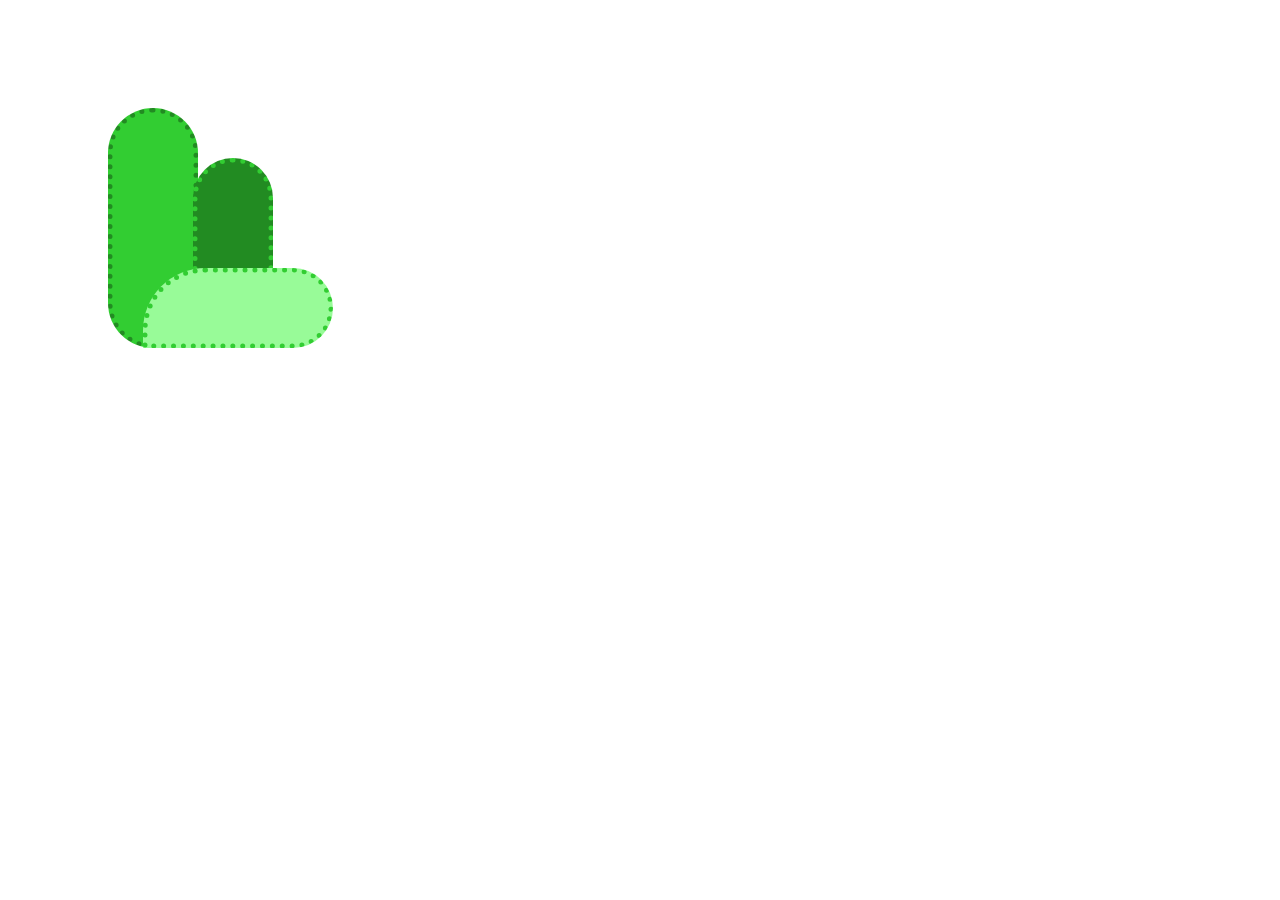
<file: Bushes Using CSS/index.html>
<!DOCTYPE html>
<html lang="en">
<head>
    <meta charset="UTF-8">
    <meta name="viewport" content="width=device-width, initial-scale=1.0">
    <meta http-equiv="X-UA-Compatible" content="ie=edge">
    <title>Bushes using CSS</title>
    <link rel="stylesheet" href="main.css">
</head>
<body>
    <div class="container">
        <div class="bushes"></div>
    </div>
</body>
</html>
</file>
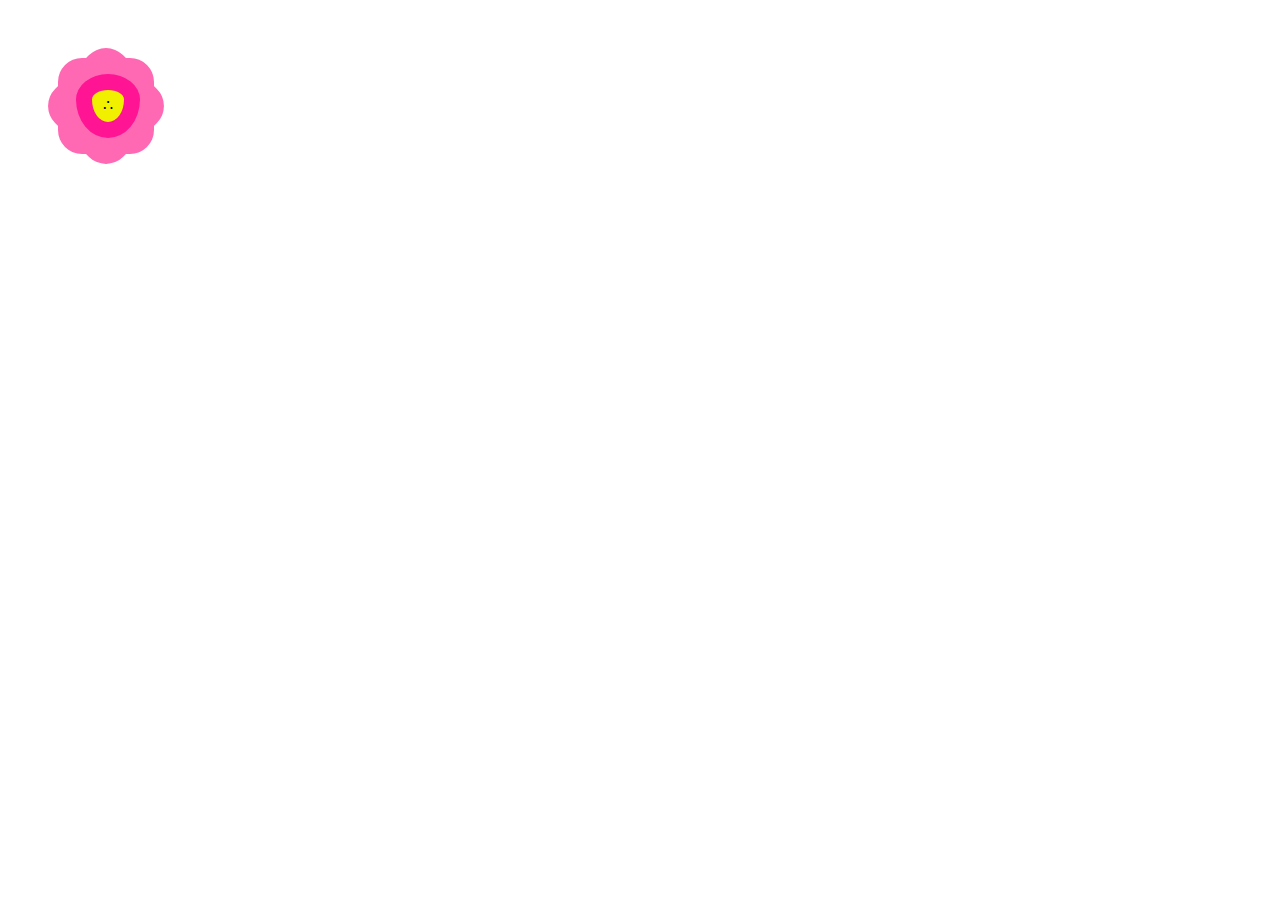
<file: Flower Using CSS/index.html>
<!DOCTYPE html>
<html lang="en">
<head>
    <meta charset="UTF-8">
    <meta name="viewport" content="width=device-width, initial-scale=1.0">
    <meta http-equiv="X-UA-Compatible" content="ie=edge">
    <title>Flower Using CSS</title>
    <link rel="stylesheet" href="main.css">
</head>
<body>
    <div class="container">
        <div class="flower"></div>
    </div>
</body>
</html>
</file>
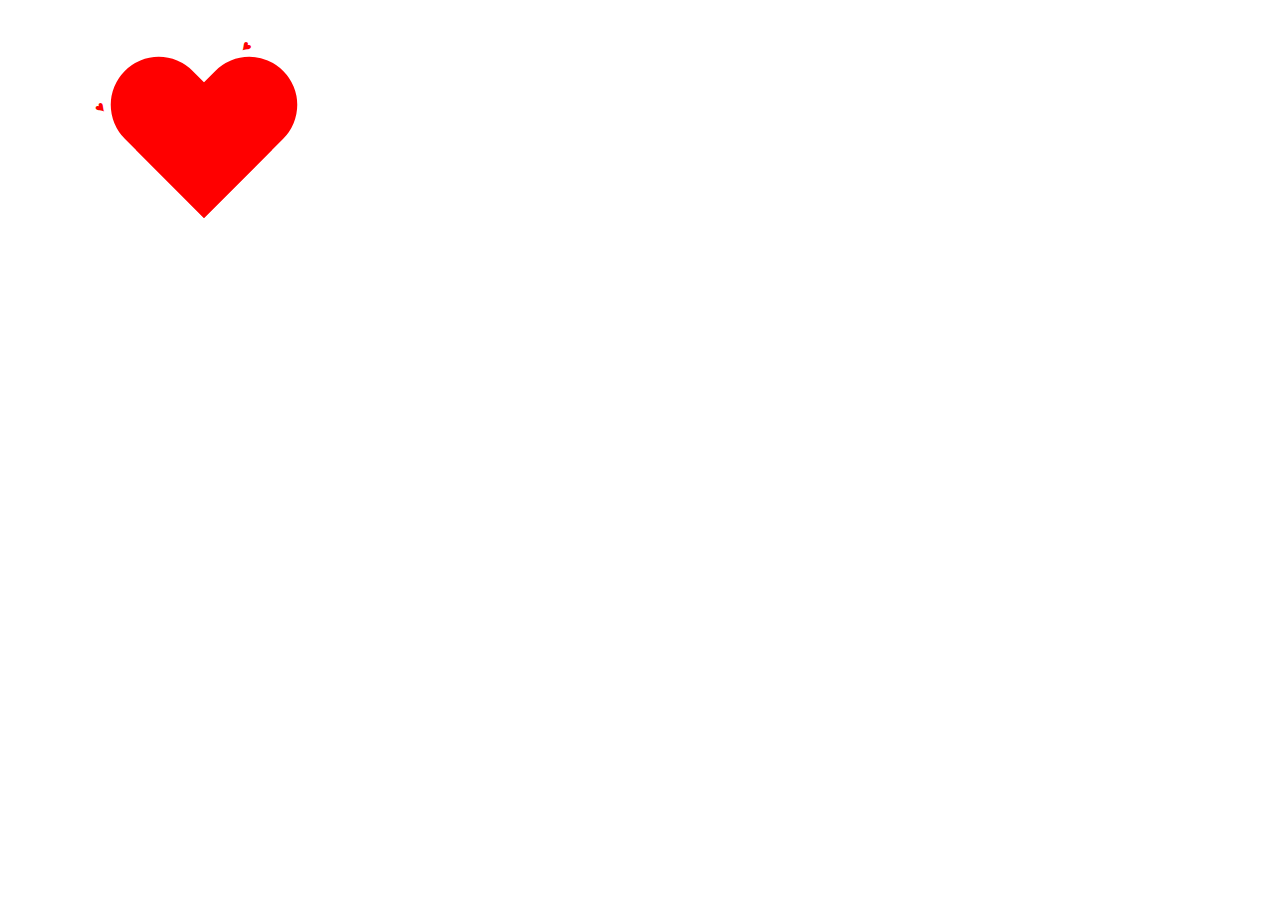
<file: Heart/index.html>
<!DOCTYPE html>
<html lang="en">
<head>
    <meta charset="UTF-8">
    <meta name="viewport" content="width=device-width, initial-scale=1.0">
    <meta http-equiv="X-UA-Compatible" content="ie=edge">
    <title>Heart Using CSS</title>
    <link rel="stylesheet" href="main.css">
</head>
<body>
    <div class="container">
    <div class="heart">

    </div>
    </div>
</body>
</html>
</file>
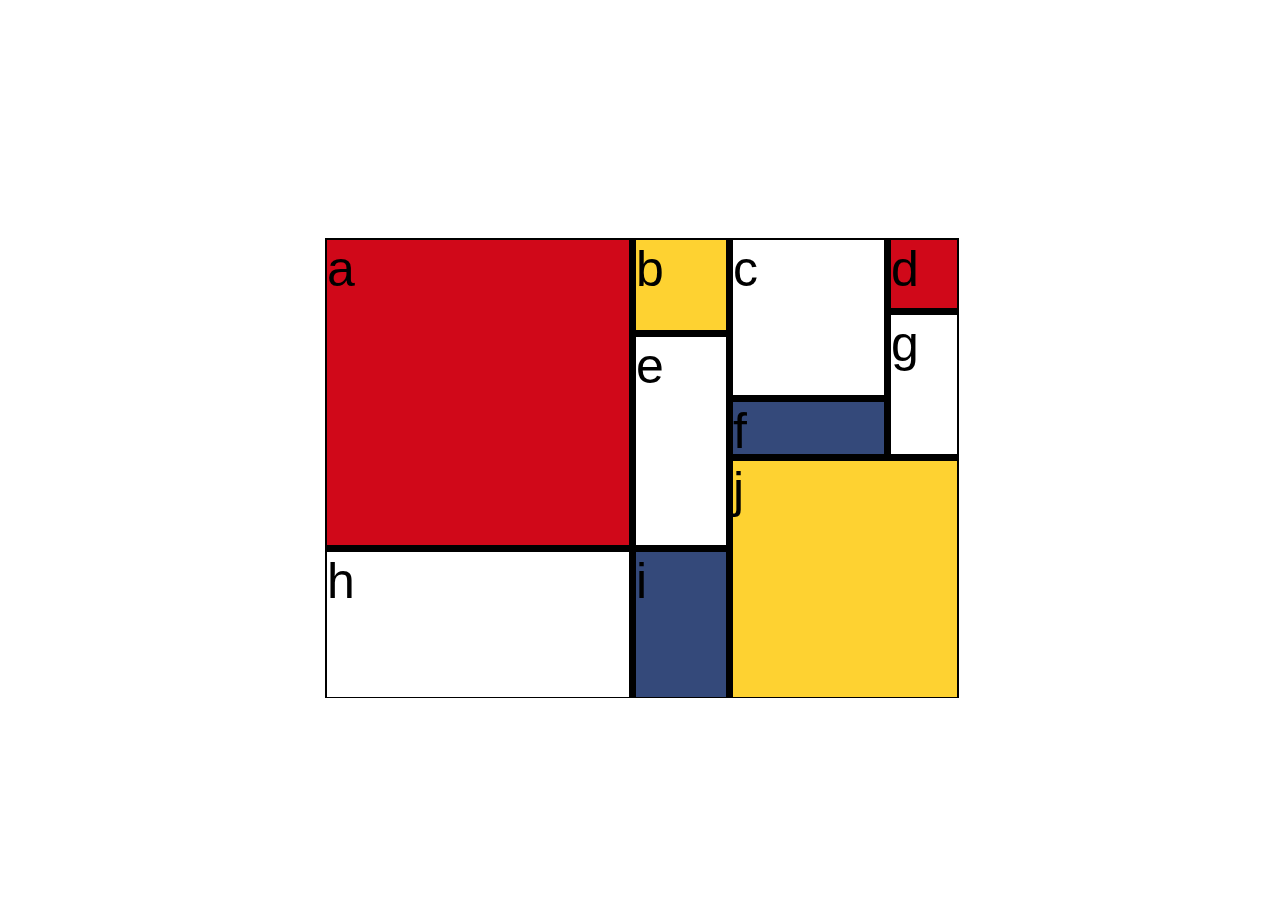
<file: Mondrian Painting Using Grid/index.html>
<!DOCTYPE html>
<html lang="en">
<head>
    <meta charset="UTF-8">
    <meta name="viewport" content="width=device-width, initial-scale=1.0">
    <meta http-equiv="X-UA-Compatible" content="ie=edge">
    <title>Painting</title>
    <link rel="stylesheet" href="main.css">
</head>
<body>
    <div class="wrapper">
        <div class="a">a</div>
        <div class="b">b</div>
        <div class="c">c</div>
        <div class="d">d</div>
        <div class="e">e</div>
        <div class="f">f</div>
        <div class="g">g</div>
        <div class="h">h</div>
        <div class="i">i</div>
        <div class="j">j</div>
    </div>
</body>
</html>
</file>
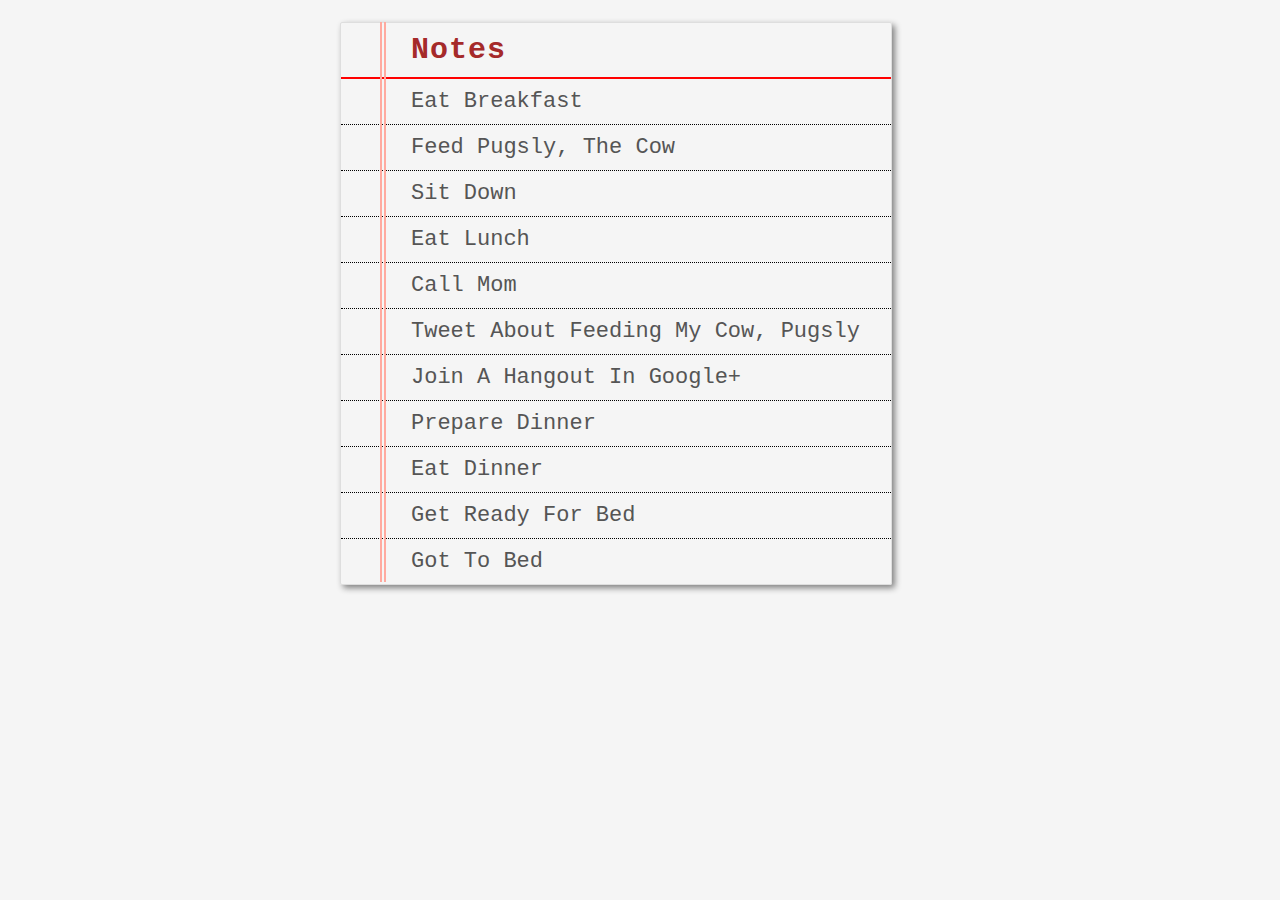
<file: NoteBook_Page_Part1/index.html>
<!DOCTYPE html>
<html lang="en">
<head>
    <meta charset="UTF-8">
    <meta name="viewport" content="width=device-width, initial-scale=1.0">
    <meta http-equiv="X-UA-Compatible" content="ie=edge">
    <title>Note page Using CSS</title>
    <link rel="stylesheet" href="main.css">
</head>
<body>
    
    <div class="lines"></div>
    <ul class="list">
        <li class="heading">Notes</li>
        <li>Eat Breakfast</li>
        <li>Feed Pugsly, the cow</li>
        <li>Sit down</li>
        <li>Eat Lunch</li>
        <li>Call mom</li>
        <li>Tweet about feeding my cow, Pugsly</li>
        <li>Join a hangout in google+</li>
        <li>Prepare Dinner</li>
        <li>Eat dinner</li>
        <li>Get ready for bed</li>
        <li class="last">Got to bed</li>
    </ul>
</body>
</html>
</file>
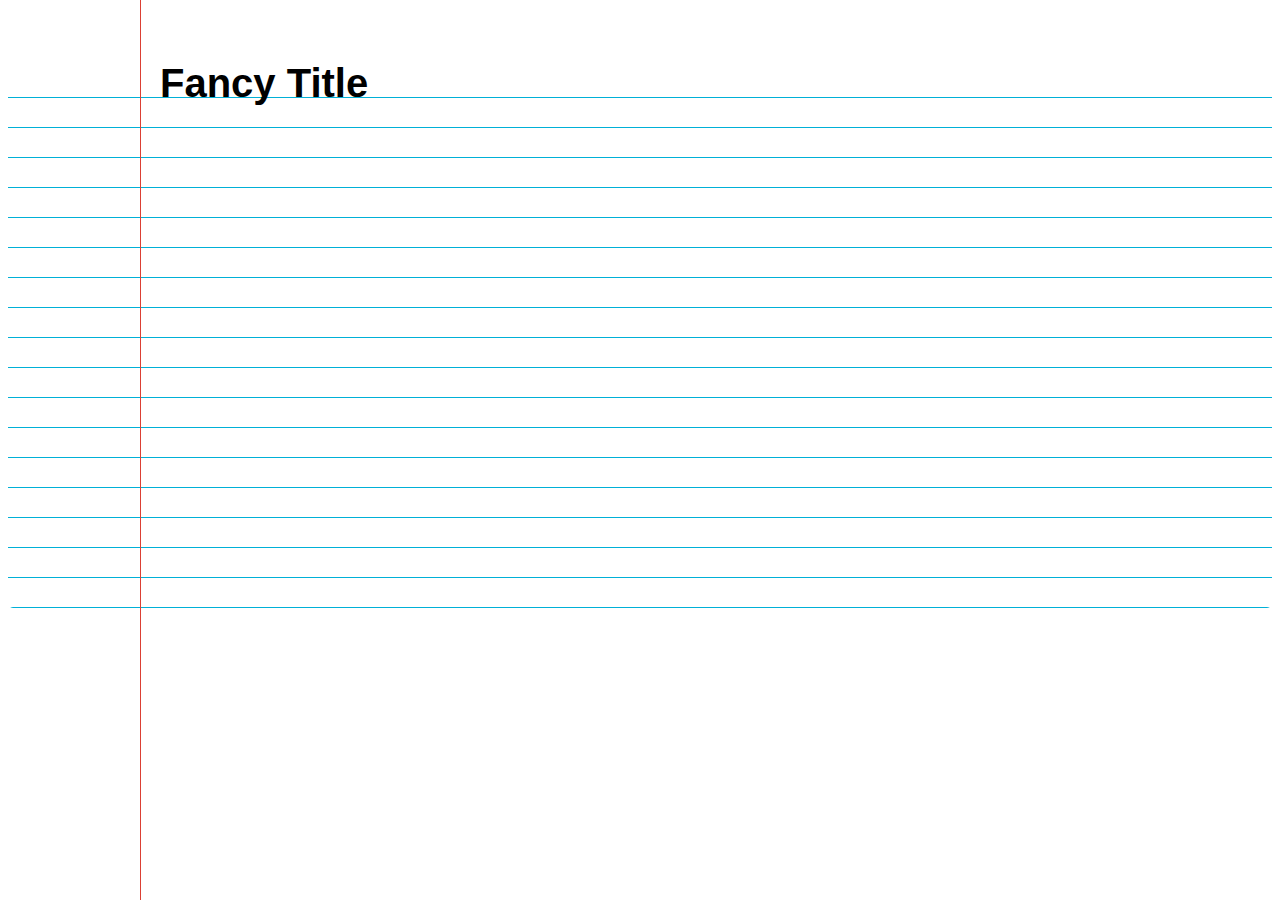
<file: Notebook_page_Part2/index.html>
<!DOCTYPE html>
<html lang="en">
<head>
    <meta charset="UTF-8">
    <meta name="viewport" content="width=device-width, initial-scale=1.0">
    <meta http-equiv="X-UA-Compatible" content="ie=edge">
    <title>Notebook Page Using CSS</title>
    <link rel="stylesheet" href="main.css">
</head>
<body>
    <div class="notebook_paper">
        <div class="header">
            <h2>Fancy Title</h2>
        </div>
        <div class="content">
            <!--
            <p>Intelligentsia lo-fi pug Austin.  Shabby chic asymmetrical jean shorts, 
                twee stumptown bespoke art party keffiyeh High Life PBR 90's mumblecore.  
                Meggings Echo Park narwhal you probably haven't heard of them, viral locavore 
                Pinterest keytar.  Master cleanse Neutra Marfa cornhole roof party, seitan ennui 
                Kickstarter fingerstache.  Ethical tofu retro, paleo pork belly hashtag deep v flexitarian meh
                 High Life Godard occupy lo-fi.  Hella pour-over Williamsburg post-ironic narwhal Kickstarter, 
                 tofu single-origin coffee vinyl irony cray jean shorts.  Cray banjo Thundercats, asymmetrical 
                 pickled paleo butcher cliche disrupt Odd Future photo booth.</p>
            <p>Forage selfies Shoreditch farm-to-table swag.  YOLO Vice organic,
                 Brooklyn meggings banh mi art party.  Occupy flexitarian freegan 
                 mustache shabby chic hoodie normcore.  Vinyl chia gastropub, asymmetrical 
                 fingerstache sartorial ennui aesthetic hella farm-to-table Blue Bottle.  Raw denim cliche 
                 semiotics, letterpress bicycle rights cornhole art party YOLO yr Shoreditch leggings brunch 
                 fap crucifix.  Gentrify mustache leggings ethnic roof party, shabby chic viral Wes Anderson 3 
                 wolf moon Tonx ugh sustainable photo booth master cleanse meggings.  Shoreditch before they sold
                  out direct trade  hoodie, leggings Portland artisan art party.</p>
            <p>VHS jean shorts Neutra gastropub cornhole, mumblecore Wes Anderson typewriter Godard bitters 3 
                wolf moon Odd Future tofu tousled plaid.  Tonx Etsy tofu, distillery retro blog Blue Bottle ugh
                kale chips flexitarian Odd Future sartorial Banksy bitters.  Messenger bag XOXO sustainable viral 
                semiotics Williamsburg, whatever gastropub hashtag master cleanse.  Fap Williamsburg Blue Bottle,
                yr flannel biodiesel XOXO YOLO freegan pour-over farm-to-table leggings.  Ethical Thundercats 
                umami gluten-free fingerstache.  DIY Etsy disrupt PBR.  Shabby chic sriracha synth Pinterest
                Marfa aesthetic dreamcatcher salvia, trust fund cliche Brooklyn.Master cleanse Neutra 
                Marfa cornhole roof party, seitan ennui Kickstarter fingerstache.  Ethical tofu retro, 
                paleo.</p>-->
        </div>
    </div>
</body>
</html>
</file>
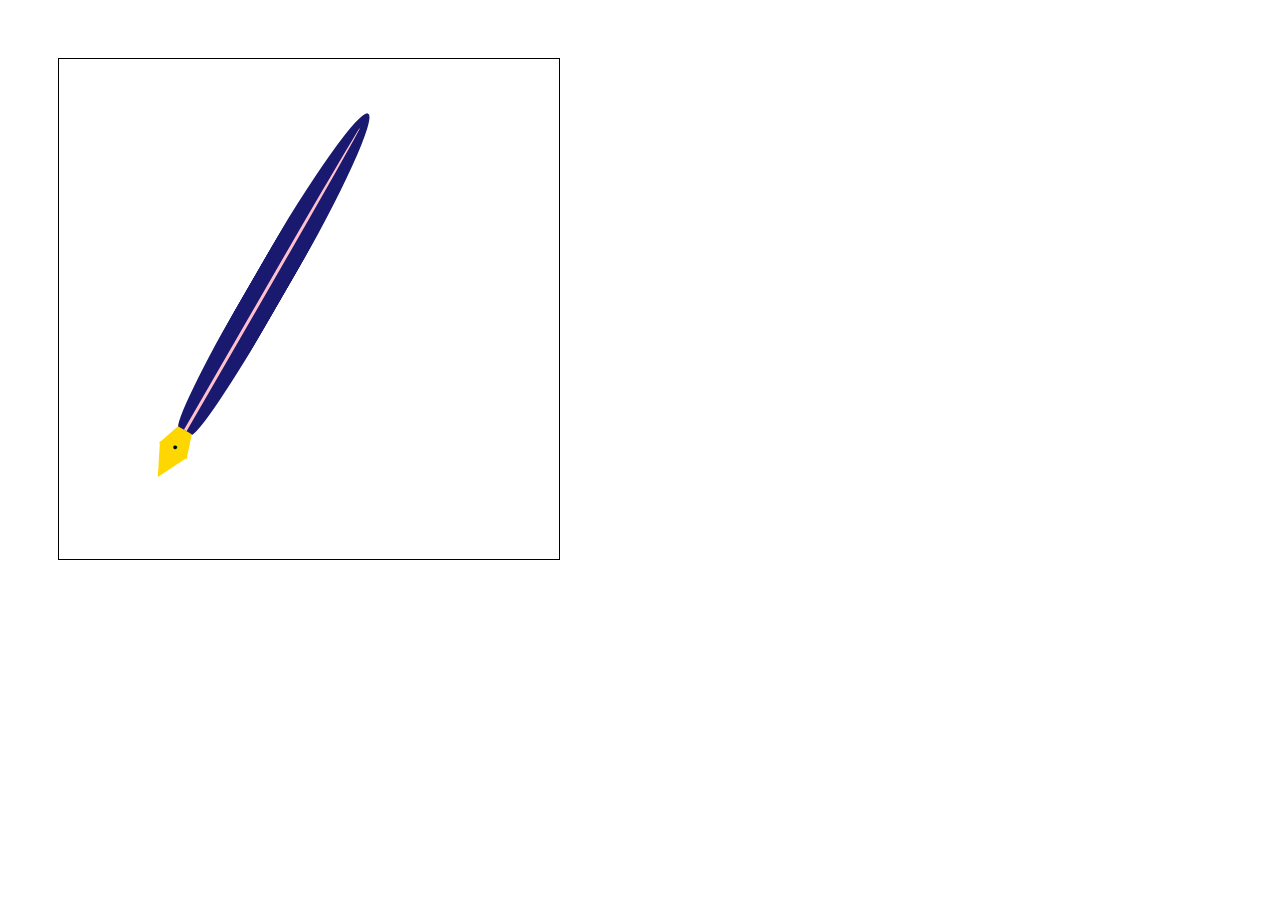
<file: Pen Using CSS/index.html>
<!DOCTYPE html>
<html lang="en">
<head>
    <meta charset="UTF-8">
    <meta name="viewport" content="width=device-width, initial-scale=1.0">
    <meta http-equiv="X-UA-Compatible" content="ie=edge">
    <title>Pen Using CSS</title>
    <link rel="stylesheet" href="main.css">
</head>
<body>
    <div class="container">
        <div class="pen"></div>
    </div>
</body>
</html>
</file>
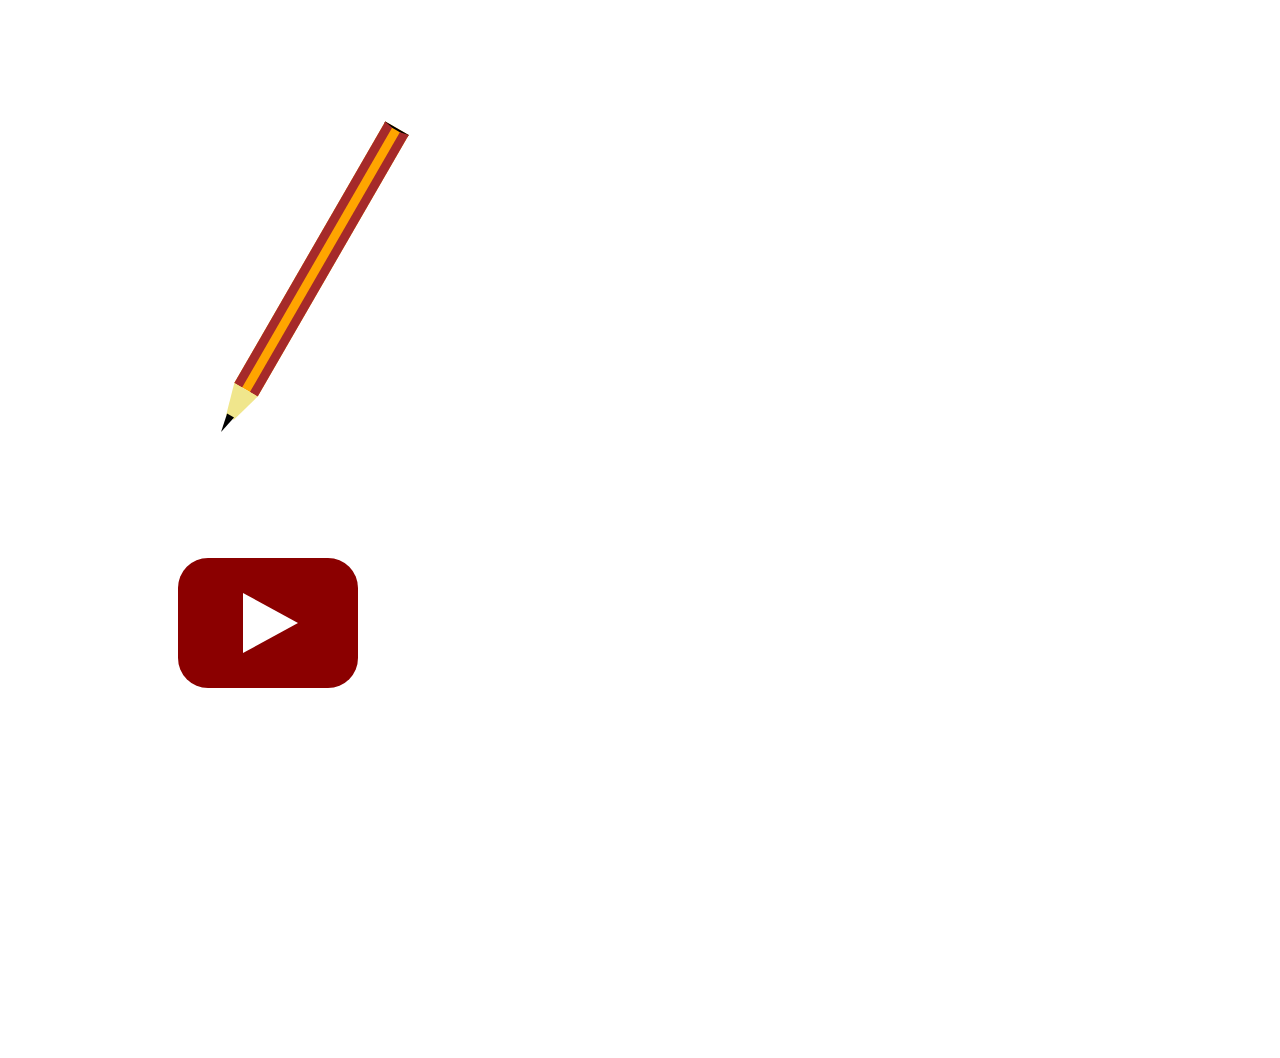
<file: Pencil Using CSS/index.html>
<!DOCTYPE html>
<html lang="en">
<head>
    <meta charset="UTF-8">
    <meta name="viewport" content="width=device-width, initial-scale=1.0">
    <meta http-equiv="X-UA-Compatible" content="ie=edge">
    <title>Pencil Using CSS</title>
    <link rel="stylesheet" href="main.css">
</head>
<body>
    <div class="container">
        <div class="pencil"></div>
    </div>
    <div class="container2">
        <div class="youtube">
            <div class="triangle"></div>
        </div>
    </div>
</body>
</html>
</file>
<file: Bushes Using CSS/main.css>
.container{
    position: relative;
    left: 100px;
    top: 100px;
}
.bushes{
    position: absolute;
    width: 80px;
    height: 230px;
    background-color: #32CD32;
    border-radius: 96px;
    border: 5px dotted #228B22;
}
.bushes::before{
    position: absolute;
    content: " ";
    width: 70px;
    height: 180px;
    background-color: #228B22;
    border: 5px dotted #32cd32;
    left: 80px;
    border-radius: 96px 96px 96px 96px;
    top: 45px;
}
.bushes::after{
    position: absolute;
    content: " ";
    width: 180px;
    height: 70px;
    background-color: #98FB98;
    border: 5px dotted #32CD32;
    border-radius:150px 96px 96px 0;
    top: 155px;
    left: 30px;
}
</file>
<file: Flower Using CSS/main.css>
.container{
    position: relative;
    width: 500px;
    height: 500px;
    left: 50px;
    top: 50px;
}
.flower{
    position: absolute;
    width: 0;
    height: 0;
    border-radius: 25%;
    border: 48px solid #ff69b4;

}
.flower::before{
    width: 0;
    height: 0;
    content: " ";
    border-radius: 25%;
    border: 48px solid #ff69b4;
    transform: rotate(45deg);
    position: absolute;
    top: -48px;
    left: -48px;
}
.flower::after{
    width: 32px;
    height: 32px;
    content: "\2234";
    text-align: center;
    line-height: 32px;
    background-color: #F0F000;
    border: 16px solid #FF1493;
    border-radius: 50% 50% 50% 50% / 40% 40% 60% 60%;
    position: absolute;
    top: -32px;
    left: -30px;

}
</file>
<file: Heart/main.css>
.heart{
    width: 192px;
    height: 160px;
    position: relative;
    top: 50px;
    left: 100px;
}
.heart::before{
    width: 96px;
    height: 160px;
    content: "\2665";
    color: #ff0000;
    background-color:#ff0000;
    border-radius: 96px 96px 0 0 ;
    transform: rotate(45deg);
    transform-origin: 100% 100%;
    position: absolute;
}
.heart::after{
    width: 96px;
    height: 160px;
    content: "\2665";
    color: #ff0000;
    background-color:#ff0000;
    border-radius: 96px 96px 0 0 ;
    transform: rotate(-45deg);
    transform-origin: 0 100%;
    position: absolute;
    left: 96px;
}
</file>
<file: Mondrian Painting Using Grid/main.css>
.wrapper{
    width: 632px;
    height: 458px;
    display: grid;
    grid-gap: 5px;
    grid-template-rows: 70px 17px 60px 54px 86px 147px;
    grid-template-columns: 304px 92px 153px 68px;
    background-color: black;
    font-family: Arial, Helvetica, sans-serif;
    color: black;
    font-size: 50px;
    text-align: left;
    left: 50%;
    top: 50%;
    transform: translate(50%,50%);

}
div{
    border: 1px solid black;
    background-color: white;
    
}
.a{
    grid-row: 1/6;
    grid-column: 1/2;
    background-color: #D00819;
}
.b{
    grid-row: 1/3;
    grid-column: 2/3;
    background-color: #FED231;
}
.c{
    grid-row: 1/4;
    grid-column: 3/4;
}
.d{
    grid-row:1/2;
    grid-column: 4/5;
    background-color: #D00819;
}
.e{
    grid-row: 3/6;
    grid-column: 2/3;
}
.f{
    grid-row: 4/5;
    grid-column: 3/4;
    background-color: #34497A;
}
.g{
    grid-row: 2/5;
    grid-column: 4/5;
}
.h{
    grid-row: 6/7;
    grid-column: 1/2;
}
.i{
    grid-row: 6/7;
    grid-column: 2/3;
    background-color: #34497A
}
.j{
    grid-row: 5/7;
    grid-column: 3/5;   
    background-color: #FED231;
}
</file>
<file: NoteBook_Page_Part1/main.css>
body{
    background-color: #f5f5f5;
    padding: 0;
    margin: 0 auto;
    width: 600px;
}
.list .heading{
    color: brown;
    font-size: 30px;
    letter-spacing: 1px;
    text-align: left;
    border-bottom: 2px solid red;
    font-weight: bold;
}
.list .last{
    border-bottom: none;
}
.list .heading:hover{
    background: none;
}
.list{
    color: #555;
    font-family: 'Courier New', Courier, monospace;
    border: 1px solid #dedede;
    font-size: 22px;
    width: 550px;
    padding: 0 !important;
    border-radius: 2px;
    box-shadow: 3px 3px 6px grey;
}
.list li{
    list-style: none;
    padding: 10px;
    border-bottom: 1px dotted black;
    text-transform: capitalize;
    text-indent: 25px;
    height: auto;
    transition: all 0.2s;
}
.list li:hover{
    background-color: #f0f0f0;
}
.lines{
    border-left: 2px solid #ffaa9f;
    border-right: 2px solid #ffaa9f;
    width: 2px;
    height: 560px;
    margin-left: 40px; 
    float: left;
}
</file>
<file: Notebook_page_Part2/main.css>
*{
    box-sizing: border-box;
}
body{
    font-family: Arial, Helvetica, sans-serif;
}
.notebook_paper{
    width: 100%;
    height: 600px;
    background: linear-gradient(to bottom, white 29px, #00b0d7 1px);
    background-size: 100% 30px;
    padding-top:29.5px; 
    padding-left: 150px;
    padding-right: 10px;
  overflow: hidden;
  border-radius: 5px;
}
.notebook_paper::before{
    content: '';
    top: 0;
    position: absolute;
    display: block;
    z-index: 1;
    background-color: #db4034;
    height: 100%;
    width: 1px;
    left: 140px;
}
 .header{
    height: 70px;
    width: 100%;
    background: white;
    position: absolute;
    top: 0;
    left: 0;
    margin-bottom: 10px;
}
.header h2{
    font-size: 40px;
    padding: 28px 20px 0 160px;
}
.notebook_paper .content {
    margin-top: 67px;
    font-size: 20px;
    line-height: 30px;
  }
  .content p{
    margin: 0 0 30px 0;
}
</file>
<file: Pen Using CSS/main.css>
.container{
    position: relative;
    width: 500px;
    height: 500px;
    border: 1px solid black;
    left: 50px;
    top: 50px;
}
.pen{
    position: absolute;
    width: 3px;
    height: 350px;
    border: 1px solid black;
    left: 200px;
    top: 30px;
    border-radius: 50% 50% 30% 30% / 50% 50% 40% 40%;
    transform: rotate(30deg);
    background-color: pink;
    border-top: 16px solid #191970;
    border-left: 16px solid #191970;
    border-right: 16px solid #191970;
}
.pen::before{
    position: absolute;
    width: 16px;
    height: 0;
    content: "\2022";
    text-align: center;
    line-height: 40px;
    border-style: solid;
    border-color: transparent transparent gold transparent;
    border-width: 0 0.5em 1.5em 0.5em;
    top: 350px;
    left: -15px;
}
.pen:after{
    position: absolute;
    width: 0;
    height: 0;
    content: " ";
    border-style: solid;
    border-color: gold transparent transparent transparent;
    border-width: 32px 16px 0 16px;
    top: 372px;
    left: -15.5px;

}
</file>
<file: Pencil Using CSS/main.css>
.container{
    position: relative;
    width: 500px;
    height: 500px;
    top: 50px;
    left: 50px;
}
.pencil{
    position: absolute;
    width: 9px;
    height: 300px;
    background-color: #FFA500;
    border-top: 2px solid black;
    border-left: 9px solid #A52A2A;
    border-right: 9px solid #A52A2A;
    left: 250px;
    top: 50px;
    transform: rotate(30deg);
}
.pencil::before{
    position: absolute;
    content: " ";
    width: 9px;
    height: 0;
    border-style: solid;
    border-width: 32px 9px 0 9px;
    border-color: #F0E68C transparent transparent transparent;
    top: 300px;
    left: -9px;
}
.pencil::after{
    position: absolute;
    content: " ";
    width: 0;
    height: 0;
    border-style: solid;
    border-color: black transparent transparent transparent;
    border-width: 19px 4px 0 4px;
    top:330px;
    left: 0px; 
}
.container2{
    position: relative;
    width: 500px;
    height: 500px;
    top: 50px;
    left: 50px;
}
.youtube{
    width: 180px;
    height: 130px;
    background-color: darkred;
    border-radius: 30px;
    margin-left: 120px;
}
.triangle{
    position: absolute;
    width: 0;
    height: 0;
    border-top:30px solid transparent;
    border-left: 55px solid white;
    border-bottom: 30px solid transparent;
    border-right: 20px solid transparent;
    margin: 35px 30px 30px 65px;
}
</file>
